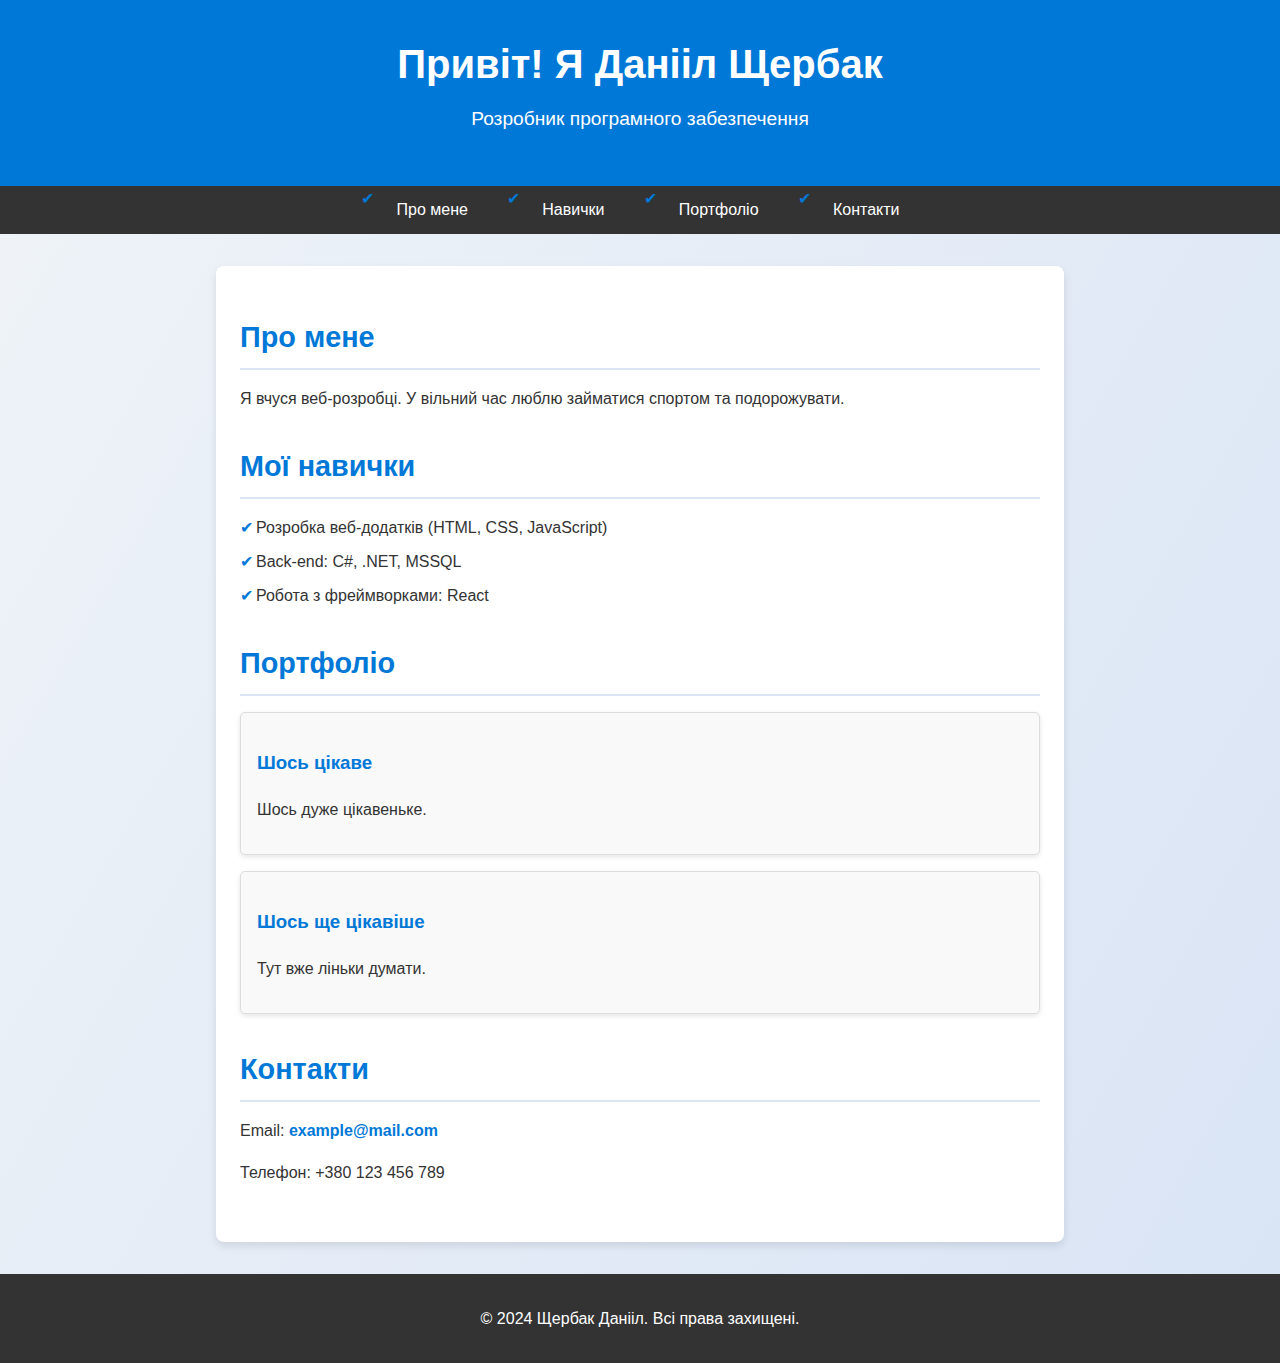
<file: vizitka.html>
<!DOCTYPE html>
<html lang="en">
<head>
  <meta charset="UTF-8">
  <meta name="viewport" content="width=device-width, initial-scale=1.0">
  <title>Візитка</title>
  <link rel="stylesheet" href="vizitka.css">
</head>
<body>
  <header>
    <h1>Привіт! Я Данііл Щербак</h1>
    <p>Розробник програмного забезпечення</p>
  </header>

  <nav>
    <ul>
      <li><a href="#about">Про мене</a></li>
      <li><a href="#skills">Навички</a></li>
      <li><a href="#portfolio">Портфоліо</a></li>
      <li><a href="#contacts">Контакти</a></li>
    </ul>
  </nav>

  <main>
    <section id="about">
      <h2>Про мене</h2>
      <p>Я вчуся веб-розробці. У вільний час люблю займатися спортом та подорожувати.</p>
    </section>

    <section id="skills">
      <h2>Мої навички</h2>
      <ul>
        <li>Розробка веб-додатків (HTML, CSS, JavaScript)</li>
        <li>Back-end: C#, .NET, MSSQL</li>
        <li>Робота з фреймворками: React</li>
      </ul>
    </section>

    <section id="portfolio">
      <h2>Портфоліо</h2>
      <div class="portfolio-item">
        <h3>Шось цікаве</h3>
        <p>Шось дуже цікавеньке.</p>
      </div>
      <div class="portfolio-item">
        <h3>Шось ще цікавіше</h3>
        <p>Тут вже ліньки думати.</p>
      </div>
    </section>

    <section id="contacts">
      <h2>Контакти</h2>
      <p>Email: <a href="mailto:example@mail.com">example@mail.com</a></p>
      <p>Телефон: +380 123 456 789</p>
    </section>
  </main>

  <footer>
    <p>&copy; 2024 Щербак Данііл. Всі права захищені.</p>
  </footer>
</body>
</html>
</file>
<file: vizitka.css>
body {
  font-family: 'Segoe UI', Tahoma, Geneva, Verdana, sans-serif;
  margin: 0;
  padding: 0;
  line-height: 1.6;
  color: #333;
  background: linear-gradient(120deg, #f0f4f8, #d9e4f5);
}

header {
  text-align: center;
  padding: 2rem 0;
  background: #0078d7;
  color: white;
}

header h1 {
  font-size: 2.5rem;
  margin: 0;
}

header p {
  font-size: 1.2rem;
  margin-top: 0.5rem;
}

.profile-photo {
  width: 150px;
  height: 150px;
  border-radius: 50%;
  margin-top: 1rem;
  display: block;
  margin-left: auto;
  margin-right: auto;
  object-fit: cover; 
}


nav {
  background: #333;
}

nav ul {
  list-style: none;
  display: flex;
  justify-content: center;
  padding: 0;
  margin: 0;
}

nav ul li {
  margin: 0 10px;
}

nav ul li a {
  text-decoration: none;
  color: white;
  padding: 0.7rem 1.2rem;
  display: block;
  transition: background-color 0.3s, transform 0.3s;
}

nav ul li a:hover {
  background-color: #0078d7;
  border-radius: 5px;
  transform: scale(1.1);
}

main {
  max-width: 800px;
  margin: 2rem auto;
  padding: 1.5rem;
  background: white;
  border-radius: 8px;
  box-shadow: 0 4px 8px rgba(0, 0, 0, 0.1);
}

section {
  margin-bottom: 2rem;
}

.section {
  transition: background-color 0.5s ease, border-left 0.5s ease, opacity 0.3s ease-out; /* Плавний перехід */
}

.section.active {
  background-color: #f0f8ff;
  border-left: 5px solid #0078d7;
  padding-left: 1.5rem;
  opacity: 1;
}

.section.active.fade-out {
  opacity: 1; 
  transition: opacity 0.3s ease-out; 
}


section h2 {
  font-size: 1.8rem;
  color: #0078d7;
  border-bottom: 2px solid #d9e4f5;
  padding-bottom: 0.5rem;
  margin-bottom: 1rem;
}

ul {
  padding: 0;
  list-style: none;
}

ul li {
  margin: 0.5rem 0;
  padding-left: 1rem;
  position: relative;
}

ul li::before {
  content: '✔';
  color: #0078d7;
  position: absolute;
  left: 0;
}

.portfolio-item {
  background: #f9f9f9;
  border: 1px solid #ddd;
  border-radius: 5px;
  padding: 1rem;
  margin-bottom: 1rem;
  box-shadow: 0 2px 5px rgba(0, 0, 0, 0.1);
  transition: transform 0.3s, box-shadow 0.3s;
}

.portfolio-item:hover {
  transform: scale(1.02);
  box-shadow: 0 4px 10px rgba(0, 0, 0, 0.2);
}

.portfolio-item h3 {
  color: #0078d7;
}

section#contacts p {
  font-size: 1rem;
}

section#contacts a {
  color: #0078d7;
  text-decoration: none;
  font-weight: bold;
}

section#contacts a:hover {
  text-decoration: underline;
}

.social-media {
  display: flex;
  justify-content: center;
  list-style: none;
}

.social-media li {
  margin: 0 10px;
}

footer {
  text-align: center;
  padding: 1rem 0;
  background: #333;
  color: white;
  margin-top: 2rem;
}

#back-to-top {
  position: fixed;
  bottom: 20px;
  right: 20px;
  background-color: #0078d7;
  color: white;
  border: none;
  border-radius: 50%;
  padding: 15px 15px;
  font-size: 1.5rem;
  cursor: pointer;
  display: none; 
  transition: opacity 0.3s ease, transform 0.3s ease;
}

#back-to-top:hover {
  background-color: #005f99;
  transform: scale(1.1); 
}

@media (max-width: 768px) {
  nav ul {
    flex-direction: column;
    text-align: center;
  }

  nav ul li {
    margin: 5px 0;
  }

  main {
    padding: 1rem;
  }
}
</file>
